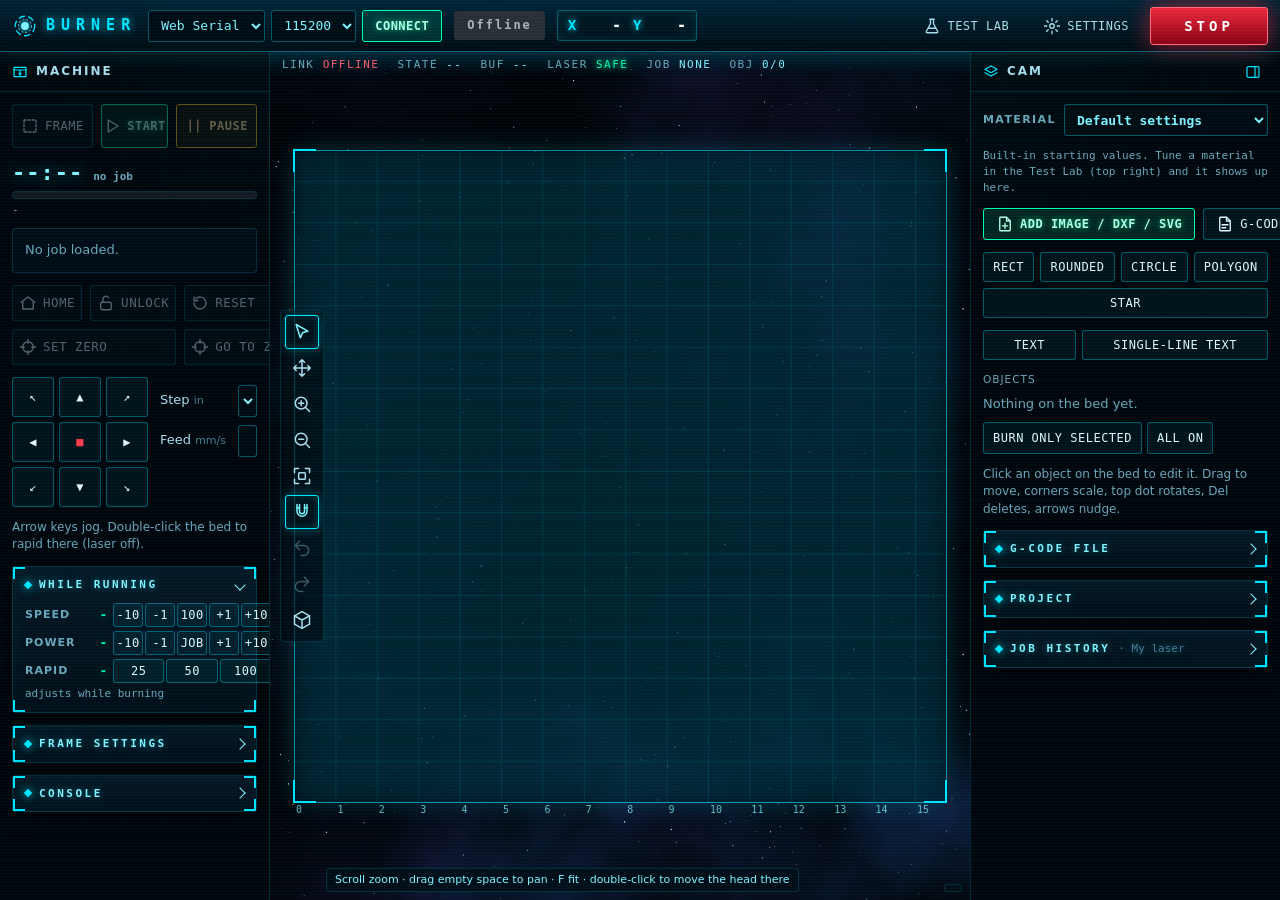
<file: index.html>
<!doctype html>
<html lang="en">
<head>
<meta charset="utf-8">
<title>Burner</title>
<meta http-equiv="refresh" content="0; url=web/index.html">
<link rel="canonical" href="web/index.html">
</head>
<body style="background:#0b0f14;color:#c4cdd8;font:16px system-ui,sans-serif;padding:40px">
<p>Opening <a href="web/index.html" style="color:#00e5ff">Burner</a>...</p>
<script>location.replace('web/index.html' + location.search + location.hash);</script>
</body>
</html>
</file>
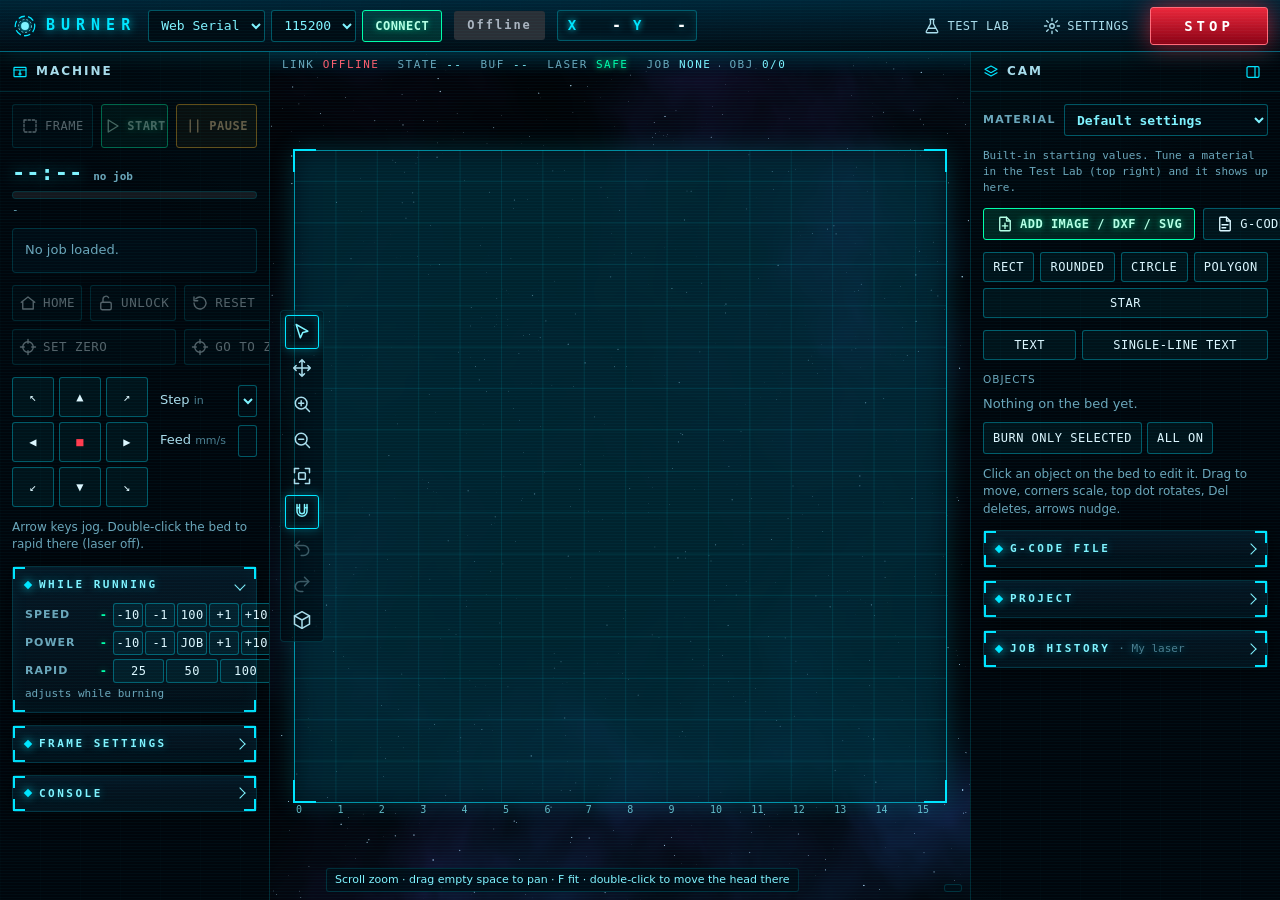
<file: web/index.html>
<!DOCTYPE html>
<html lang="en">
<head>
<meta charset="utf-8">
<meta name="viewport" content="width=device-width,initial-scale=1">
<title>Burner - GRBL laser sender</title>
<link rel="stylesheet" href="css/burner.css">
<script type="module" src="engine/boot.js"></script>
<script defer src="ui/01-base.js"></script>
<script defer src="ui/01b-jobs.js"></script>
<script defer src="ui/02-serial.js"></script>
<script defer src="ui/03-job.js"></script>
<script defer src="ui/04-layout.js"></script>
<script defer src="ui/05-generate.js"></script>
<script defer src="ui/06-presets.js"></script>
<script defer src="ui/07-controls.js"></script>
<script defer src="ui/08-map.js"></script>
<script defer src="ui/09-lab.js"></script>
<script defer src="ui/10-shell.js"></script>
<script defer src="ui/11-machine.js"></script>
<script defer src="ui/12-resume.js"></script>
<script defer src="ui/13-design.js"></script>
<script defer src="ui/14-project.js"></script>
<script defer src="ui/15-camera.js"></script>
<!-- effects: isolated on purpose. If it fails, effects switch off; controls never depend on it -->
<script defer src="fx/fx.js"></script>
</head>
<body class="hud">
<!-- icon sprite: 24x24, stroke icons -->
<svg width="0" height="0" style="position:absolute" aria-hidden="true">
  <defs>
    <symbol id="i-select" viewBox="0 0 24 24"><path d="M5 3l14 8-6 1.5L10 19z"/></symbol>
    <symbol id="i-pan" viewBox="0 0 24 24"><path d="M12 2v20M2 12h20M12 2l-3 3M12 2l3 3M12 22l-3-3M12 22l3-3M2 12l3-3M2 12l3 3M22 12l-3-3M22 12l-3 3"/></symbol>
    <symbol id="i-fit" viewBox="0 0 24 24"><path d="M3 8V3h5M21 8V3h-5M3 16v5h5M21 16v5h-5"/><rect x="8" y="8" width="8" height="8" rx="1"/></symbol>
    <symbol id="i-zin" viewBox="0 0 24 24"><circle cx="11" cy="11" r="7"/><path d="M11 8v6M8 11h6M16 16l5 5"/></symbol>
    <symbol id="i-zout" viewBox="0 0 24 24"><circle cx="11" cy="11" r="7"/><path d="M8 11h6M16 16l5 5"/></symbol>
    <symbol id="i-add" viewBox="0 0 24 24"><path d="M14 3H6a1 1 0 0 0-1 1v16a1 1 0 0 0 1 1h12a1 1 0 0 0 1-1V8z"/><path d="M14 3v5h5M12 11v7M8.5 14.5h7"/></symbol>
    <symbol id="i-file" viewBox="0 0 24 24"><path d="M14 3H6a1 1 0 0 0-1 1v16a1 1 0 0 0 1 1h12a1 1 0 0 0 1-1V8z"/><path d="M14 3v5h5M8 13h8M8 17h5"/></symbol>
    <symbol id="i-lab" viewBox="0 0 24 24"><path d="M9 3h6M10 3v6L4.5 19a1.3 1.3 0 0 0 1.2 2h12.6a1.3 1.3 0 0 0 1.2-2L14 9V3M7 15h10"/></symbol>
    <symbol id="i-gear" viewBox="0 0 24 24"><circle cx="12" cy="12" r="3"/><path d="M12 2v3M12 19v3M2 12h3M19 12h3M4.9 4.9l2.1 2.1M17 17l2.1 2.1M4.9 19.1L7 17M17 7l2.1-2.1"/></symbol>
    <symbol id="i-term" viewBox="0 0 24 24"><rect x="3" y="4" width="18" height="16" rx="2"/><path d="M7 9l3 3-3 3M12 15h5"/></symbol>
    <symbol id="i-panel" viewBox="0 0 24 24"><rect x="3" y="4" width="18" height="16" rx="2"/><path d="M15 4v16"/></symbol>
    <symbol id="i-play" viewBox="0 0 24 24"><path d="M7 4l13 8-13 8z"/></symbol>
    <symbol id="i-pause" viewBox="0 0 24 24"><path d="M7 4v16M17 4v16"/></symbol>
    <symbol id="i-frame" viewBox="0 0 24 24"><rect x="4" y="4" width="16" height="16" stroke-dasharray="3 2.5"/></symbol>
    <symbol id="i-home" viewBox="0 0 24 24"><path d="M3 11l9-7 9 7M5 9.5V20h14V9.5"/></symbol>
    <symbol id="i-unlock" viewBox="0 0 24 24"><rect x="5" y="11" width="14" height="10" rx="2"/><path d="M8 11V7a4 4 0 0 1 7.5-2"/></symbol>
    <symbol id="i-zero" viewBox="0 0 24 24"><circle cx="12" cy="12" r="7"/><path d="M12 2v5M12 17v5M2 12h5M17 12h5"/></symbol>
    <symbol id="i-reset" viewBox="0 0 24 24"><path d="M4 12a8 8 0 1 0 2.4-5.7M4 4v5h5"/></symbol>
    <symbol id="i-machine" viewBox="0 0 24 24"><rect x="3" y="5" width="18" height="14" rx="1"/><path d="M3 9h18M12 9v4"/><circle cx="12" cy="15" r="1.5"/></symbol>
    <symbol id="i-layers" viewBox="0 0 24 24"><path d="M12 3l9 5-9 5-9-5z"/><path d="M3 13l9 5 9-5"/></symbol>
    <symbol id="i-undo" viewBox="0 0 24 24"><path d="M9 14L4 9l5-5"/><path d="M4 9h10a6 6 0 010 12h-3"/></symbol>
    <symbol id="i-redo" viewBox="0 0 24 24"><path d="M15 14l5-5-5-5"/><path d="M20 9H10a6 6 0 000 12h3"/></symbol>
    <symbol id="i-magnet" viewBox="0 0 24 24"><path d="M6 3v8a6 6 0 0012 0V3"/><path d="M6 7h3M15 7h3M9 3v8a3 3 0 006 0V3"/></symbol>
    <symbol id="i-shape" viewBox="0 0 24 24"><rect x="3" y="11" width="9" height="9" rx="1"/><circle cx="16" cy="8" r="5"/></symbol>
    <symbol id="i-text" viewBox="0 0 24 24"><path d="M5 6V4h14v2M12 4v16M9 20h6"/></symbol>
    <symbol id="i-cube" viewBox="0 0 24 24"><path d="M12 2l9 5v10l-9 5-9-5V7z"/><path d="M3 7l9 5 9-5M12 12v10"/></symbol>
    <symbol id="i-obj" viewBox="0 0 24 24"><rect x="4" y="4" width="16" height="16" rx="1" stroke-dasharray="3 2"/><path d="M8 16l4-8 4 8z"/></symbol>
  </defs>
</svg>

<header id="topbar">
  <div class="tl">
  <div class="brandbox">
    <svg class="reactor" viewBox="0 0 40 40" aria-hidden="true"><circle cx="20" cy="20" r="6" fill="#7ff3ff" style="filter:drop-shadow(0 0 4px #00e5ff)"/><g class="r1" fill="none" stroke="#00e5ff" stroke-width="2"><circle cx="20" cy="20" r="15" stroke-dasharray="10 5"/></g><g class="r2" fill="none" stroke="#7ff3ff" stroke-width="1.2"><circle cx="20" cy="20" r="10" stroke-dasharray="3 3"/></g></svg>
    <span class="brand">BURNER</span>
  </div>
  <div class="conn" role="group" aria-label="Connection">
    <select id="mode" title="Bridge = burner_bridge.py (any browser). Web Serial = Chrome/Firefox built-in."><option value="bridge">Bridge</option><option value="webserial">Web Serial</option></select>
    <select id="portSel" title="Serial port"><option value="">(refresh)</option></select>
    <button id="portRefresh" class="icon" title="Refresh port list" aria-label="Refresh port list">&#8635;</button>
    <select id="baud" title="Baud rate"><option>115200</option><option>250000</option><option>230400</option><option>57600</option><option>9600</option></select>
    <button id="connBtn" class="pri">Connect</button>
  </div>
  <span id="stateBadge" class="badge">Offline</span>
  <div class="dro" title="Head position in work coordinates (inches)">
    <span><i>X</i><b id="wx">-</b></span><span><i>Y</i><b id="wy">-</b></span>
  </div>
  <div class="dro sm" title="Machine position (in), feed (mm/s) and laser S value">
    <small>MPOS</small><small id="mx">-</small><small id="my">-</small><small>F</small><small id="fs">-</small><small>S</small><small id="ss">-</small>
  </div>
  </div>
  <div class="tr">
  <button id="labBtn" class="ghost" title="Material test lab"><svg class="ic"><use href="#i-lab"/></svg><span>Test Lab</span></button>
  <button id="gearBtn" class="ghost" title="Settings"><svg class="ic"><use href="#i-gear"/></svg><span>Settings</span></button>
  <button id="stopBtn" title="Feed hold, then soft reset. Laser off, job killed, no reboot. (Esc)">STOP</button>
  </div>
</header>

<main id="shell">
  <!-- ===================== LEFT: RUN THE MACHINE ===================== -->
  <aside id="machPanel" class="side" aria-label="Machine">
    <div class="sideh"><svg class="ic"><use href="#i-machine"/></svg>Machine</div>
    <div class="sideb">
      <div class="runbtns">
        <button id="frameBtn" title="Trace the job outline"><svg class="ic"><use href="#i-frame"/></svg>Frame</button>
        <button id="startBtn" class="pri"><svg class="ic"><use href="#i-play"/></svg>Start</button>
        <button id="pauseBtn" class="warnb"><svg class="ic"><use href="#i-pause"/></svg><span>Pause</span></button>
      </div>
      <div class="runstat">
        <div class="timer"><b id="tLeft">--:--</b><span id="tSub">no job</span></div>
        <div class="progwrap"><progress id="prog" value="0" max="1"></progress><div id="progTxt">-</div></div>
      </div>
      <div id="jobInfo" class="card muted">No job loaded.</div>
      <div id="resumeBox" class="card resume" hidden>
        <div class="rh"><b>Job stopped</b><span id="resWhy"></span></div>
        <div id="resWhere" class="muted"></div>
        <div class="fgrid one"><label for="resLine">Resume from line</label><input id="resLine" type="number" min="1" step="1"></div>
        <div class="row"><button id="resNearest" title="The move the head was on when it stopped">Where it stopped</button><button id="resBack" title="Start a little earlier (overlap instead of a gap)">Back a bit</button></div>
        <ul id="resWarn"></ul>
        <label class="chk"><input id="resAck" type="checkbox"> I checked the work and the warnings above</label>
        <div class="row"><button id="resGo" class="pri"><svg class="ic"><use href="#i-play"/></svg><span>Resume</span></button><button id="resDiscard">Discard</button></div>
      </div>

      <div class="bgrid">
        <button id="homeBtn"><svg class="ic"><use href="#i-home"/></svg>Home</button>
        <button id="unlockBtn"><svg class="ic"><use href="#i-unlock"/></svg>Unlock</button>
        <button id="resetBtn" title="Soft reset (Ctrl-X)"><svg class="ic"><use href="#i-reset"/></svg>Reset</button>
        <button id="zeroBtn" title="G10 L20 P1 X0 Y0: current spot becomes work 0,0"><svg class="ic"><use href="#i-zero"/></svg>Set zero</button>
        <button id="goZeroBtn"><svg class="ic"><use href="#i-zero"/></svg>Go to zero</button>
      </div>

      <div class="jogwrap">
        <div class="jog">
          <button data-j="-1,1" aria-label="Jog up-left">&#8598;</button><button data-j="0,1" aria-label="Jog up">&#9650;</button><button data-j="1,1" aria-label="Jog up-right">&#8599;</button>
          <button data-j="-1,0" aria-label="Jog left">&#9664;</button><button id="jogCancel" title="Cancel jog" aria-label="Cancel jog">&#9632;</button><button data-j="1,0" aria-label="Jog right">&#9654;</button>
          <button data-j="-1,-1" aria-label="Jog down-left">&#8601;</button><button data-j="0,-1" aria-label="Jog down">&#9660;</button><button data-j="1,-1" aria-label="Jog down-right">&#8600;</button>
        </div>
        <div class="fgrid one">
          <label for="jogStep">Step <small>in</small></label>
          <select id="jogStep"><option>0.01</option><option>0.05</option><option selected>0.1</option><option>0.25</option><option>0.5</option><option>1</option><option>2</option><option>5</option></select>
          <label for="jogFeedS">Feed <small>mm/s</small></label><input id="jogFeedS" type="number" value="40" step="5">
        </div>
      </div>
      <p class="hint">Arrow keys jog. Double-click the bed to rapid there (laser off).</p>

      <details class="sec" data-sec="ovs" open>
        <summary>While running</summary>
        <div class="ovs" title="Keys: [ ] speed, - = power, Space pause">
          <div class="ov"><b>Speed</b><span id="ovF" class="pos">-</span>
            <button data-ov="146">-10</button><button data-ov="148">-1</button><button data-ov="144" title="Back to 100%">100</button><button data-ov="147">+1</button><button data-ov="145">+10</button></div>
          <div class="ov"><b>Power</b><span id="ovS" class="pos">-</span>
            <button data-pw="-10">-10</button><button data-pw="-1">-1</button><button data-pw="job" title="Back to what the job set">Job</button><button data-pw="1">+1</button><button data-pw="10">+10</button></div>
          <div class="ov ov3"><b>Rapid</b><span id="ovR" class="pos">-</span>
            <button data-ov="151">25</button><button data-ov="150">50</button><button data-ov="149">100</button></div>
          <div id="pwInfo" title="Power is actual % of the laser's max ($30), capped at 100. A tweak lasts until the next operation.">-</div>
        </div>
      </details>

      <details class="sec" data-sec="frame">
        <summary>Frame settings</summary>
        <div class="fgrid one">
          <label for="frameFeedS">Feed <small>mm/s</small></label><input id="frameFeedS" type="number" value="60" step="5">
          <label class="chk"><input id="frameLaser" type="checkbox"> Low-power laser, S</label><input id="frameS" type="number" value="10" step="1" title="S value while framing">
        </div>
        <p class="hint">Keep frame S too low to mark the work. Goggles on.</p>
      </details>

      <details class="sec" data-sec="console" id="consoleSec">
        <summary>Console</summary>
        <div id="console"></div>
        <input id="cmd" placeholder="Send command (Enter). Up/Down = history" autocomplete="off" aria-label="Send G-code command">
      </details>
    </div>
  </aside>

  <section id="mapWrap" aria-label="Bed">
    <canvas id="map"></canvas>
    <nav id="rail" aria-label="Tools">
      <button class="tool on" data-tool="select" title="Select / move (V)" aria-label="Select tool"><svg class="ic"><use href="#i-select"/></svg></button>
      <button class="tool" data-tool="pan" title="Pan (H). Middle mouse always pans." aria-label="Pan tool"><svg class="ic"><use href="#i-pan"/></svg></button>
      <button id="zoomInBtn" title="Zoom in (or scroll)" aria-label="Zoom in"><svg class="ic"><use href="#i-zin"/></svg></button>
      <button id="zoomOutBtn" title="Zoom out (or scroll)" aria-label="Zoom out"><svg class="ic"><use href="#i-zout"/></svg></button>
      <button id="fitBtn" title="Fit bed (F)" aria-label="Fit view"><svg class="ic"><use href="#i-fit"/></svg></button>
      <button id="snapBtn" class="on" title="Snap to grid, bed and other objects while dragging (G). Hold Alt to drag freely." aria-label="Toggle snapping"><svg class="ic"><use href="#i-magnet"/></svg></button>
      <button id="undoBtn" title="Undo (Ctrl+Z)" aria-label="Undo"><svg class="ic"><use href="#i-undo"/></svg></button>
      <button id="redoBtn" title="Redo (Ctrl+Shift+Z / Ctrl+Y)" aria-label="Redo"><svg class="ic"><use href="#i-redo"/></svg></button>
      <button id="view3dBtn" title="3D view (T)" aria-label="Toggle 3D view"><svg class="ic"><use href="#i-cube"/></svg></button>
    </nav>
    <div id="hudStrip"></div>
    <div id="alarmBar" role="alert"><b>ALARM</b><span>Commands are locked.</span><button id="alarmUnlock">Unlock ($X)</button><button id="alarmHome">Home ($H)</button></div>
    <div id="dropBar" role="alert"><span></span><button id="dropAct"></button><button id="dropX" class="icon" aria-label="Dismiss">&#10005;</button></div>
    <div id="recoverBar" role="status"><span></span><button id="recoverYes" class="pri">Restore</button><button id="recoverNo">Discard</button></div>
    <div id="layoutNote">Layout changed. It regenerates on Start or Frame.</div>
    <div id="mapHint">Scroll zoom &middot; drag empty space to pan &middot; F fit &middot; double-click to move the head there</div>
    <div id="hover"></div>
    <div id="scrub" aria-label="Replay"><button id="scrubPlay" class="icon" title="Replay the job (preview only, nothing is sent)"><svg class="ic"><use href="#i-play"/></svg></button><input id="scrubRange" type="range" min="0" max="1000" value="1000" aria-label="Replay position"><span id="scrubTxt">100%</span></div>
    <div id="busy" role="status" aria-live="polite"><div class="busy-t">Working</div><div class="busy-bar"><i></i></div><div class="busy-row"><span class="busy-p">0%</span><button id="busyCancel" class="icon">Cancel</button></div></div>
  </section>

  <!-- ===================== RIGHT: CAM (program the job) ===================== -->
  <aside id="inspector" class="side" aria-label="CAM">
    <div class="sideh"><svg class="ic"><use href="#i-layers"/></svg>CAM<span class="grow"></span><button id="panelBtn" class="icon" title="Hide this panel (P)" aria-label="Toggle CAM panel"><svg class="ic"><use href="#i-panel"/></svg></button></div>
    <div class="sideb">
      <div class="matrow">
        <label for="matSel">Material</label>
        <select id="matSel" class="grow" title="Tuned settings from the Test Lab, for every object on the bed"></select>
        <select id="matCut" title="Which tuned cut thickness to use"></select>
      </div>
      <div id="matInfo" class="hint"></div>

      <div class="row2">
        <button id="loadImgBtn" class="pri wide"><svg class="ic"><use href="#i-add"/></svg>Add image / DXF / SVG</button>
        <button id="loadGcBtn" title="Load a G-code file as-is"><svg class="ic"><use href="#i-file"/></svg>G-code</button>
      </div>
      <input id="gcFile" type="file" accept=".nc,.gcode,.gc,.ngc,.tap,.txt" hidden>
      <input id="imgFile" type="file" accept="image/*,.svg,.dxf" multiple hidden>
      <div class="row mk"><button data-mk="rect">Rect</button><button data-mk="rounded">Rounded</button><button data-mk="ellipse">Circle</button><button data-mk="polygon">Polygon</button><button data-mk="star">Star</button></div>
      <div class="row mk"><button data-mk="text" title="Outline text in any installed font (fill or cut)">Text</button><button data-mk="stext" title="Single-line text: one stroke per letter, for scoring">Single-line text</button></div>

      <div id="rasterBox">
        <div class="arr-h">Objects</div>
        <div id="objList" class="muted">Nothing on the bed yet.</div>
        <div class="row tight"><button id="onlySelBtn" title="Turn every other object off">Burn only selected</button><button id="allOnBtn">All on</button></div>
      </div>

      <div id="objNone" class="hint">Click an object on the bed to edit it. Drag to move, corners scale, top dot rotates, Del deletes, arrows nudge.</div>
      <div id="objBox" style="display:none">
        <div id="objName" class="objname"></div>
        <div id="vecProps" style="display:none">
          <div class="row opbtns"><button data-op="cut">Cut</button><button data-op="score">Score</button><button data-op="fill">Fill</button><button data-op="off">Off</button></div>
          <div id="pathInfo" class="muted"></div>
          <div class="row seg"><button id="pathOuter" title="Contours not inside any other contour">Outer</button><button id="pathInner" title="Contours inside another contour">Inner</button><button id="pathAll">All</button><button id="pathNone">None</button></div>
          <p class="hint">Click a contour to pick it, Shift-click to add. Buttons apply to picked contours, or all if none are picked.</p>
          <details class="sec" data-sec="ops" open>
            <summary>Power &amp; speed <small id="opsFrom"></small></summary>
            <div class="row"><select id="vPreset" class="grow"></select><button id="vPresetDel" class="icon" title="Delete this preset">Del</button></div>
            <div class="opgrid">
              <span></span><span class="h">Power %</span><span class="h">mm/s</span><span class="h">Passes</span><span class="h" title="Air assist">Air</span>
              <b class="cut">Cut</b><input id="op_cut_power" type="number" step="1"><input id="op_cut_feed" type="number" step="0.5"><input id="op_cut_passes" type="number" step="1" min="1"><input id="op_cut_air" type="checkbox" title="Air assist on while cutting">
              <b class="score">Score</b><input id="op_score_power" type="number" step="1"><input id="op_score_feed" type="number" step="0.5"><input id="op_score_passes" type="number" step="1" min="1"><input id="op_score_air" type="checkbox" title="Air assist on while scoring">
              <b class="fill">Fill</b><input id="op_fill_power" type="number" step="1"><input id="op_fill_feed" type="number" step="1"><input id="op_fill_passes" type="number" step="1" min="1"><input id="op_fill_air" type="checkbox" title="Air assist on while filling">
            </div>
            <div class="fgrid one"><label for="op_fill_interval">Fill line interval <small>mm</small></label><input id="op_fill_interval" type="number" step="0.01"></div>
            <div class="row"><input id="vPresetName" class="grow" placeholder="Save as preset, e.g. 1/8 birch ply"><button id="vSaveAs">Save</button></div>
          </details>
        </div>
        <details class="sec" data-sec="raster" id="rasterSec" open>
          <summary id="rasterHdr">Engraving</summary>
          <div class="row"><select id="rPreset" class="grow"></select><button id="rPresetDel" class="icon" title="Delete this preset">Del</button></div>
          <div class="fgrid">
            <label for="rLpi">Lines / in</label><input id="rLpi" type="number" step="1" value="254">
            <label for="rFeedS">Speed <small>mm/s</small></label><input id="rFeedS" type="number" step="5" value="50">
            <label for="rPmin">Min power <small>%</small></label><input id="rPmin" type="number" step="1" value="0">
            <label for="rPmax">Max power <small>%</small></label><input id="rPmax" type="number" step="1" value="60">
            <label for="rOver">Overscan <small>in</small></label><input id="rOver" type="number" step="0.01" value="0.05">
            <label for="rThresh">Skip below <small>%</small></label><input id="rThresh" type="number" step="1" value="3">
          </div>
          <div class="row chks">
            <label class="chk"><input id="rDither" type="checkbox"> Dither</label>
            <label class="chk"><input id="rInvert" type="checkbox"> Invert</label>
            <label class="chk"><input id="rBidir" type="checkbox" checked> Bidirectional</label>
            <label class="chk" title="Air assist on while engraving this image"><input id="rAir" type="checkbox"> Air</label>
          </div>
          <div class="row"><input id="rPresetName" class="grow" placeholder="Save as preset, e.g. Poplar dithered photo"><button id="rSaveAs">Save</button></div>
        </details>
        <details class="sec" data-sec="place">
          <summary>Position &amp; size</summary>
          <div class="fgrid">
            <label for="oX">X <small>in</small></label><input id="oX" type="number" step="0.01">
            <label for="oY">Y <small>in</small></label><input id="oY" type="number" step="0.01">
            <label for="oW">W <small>in</small></label><input id="oW" type="number" step="0.01">
            <label for="oH">H <small>in</small></label><input id="oH" type="number" step="0.01">
            <label for="oR">Rot <small>&deg;</small></label><input id="oR" type="number" step="1">
            <label class="chk"><input id="oLock" type="checkbox" checked> Lock aspect</label>
          </div>
          <div class="row"><button id="cropBtn">Crop</button><button id="uncropBtn">Uncrop</button><button id="dupBtn">Duplicate</button><button id="toZeroBtn" title="Put the bottom-left corner on work zero">To W0</button><button id="delBtn" class="danger">Delete</button></div>
        </details>
        <details class="sec" data-sec="shape" id="shapeProps" style="display:none" open>
          <summary>Shape</summary>
          <div class="fgrid">
            <label for="shW">Width <small>in</small></label><input id="shW" type="number" step="0.05" min="0.01">
            <label for="shH">Height <small>in</small></label><input id="shH" type="number" step="0.05" min="0.01">
            <label for="shR" class="sh-r">Corner <small>in</small></label><input id="shR" class="sh-r" type="number" step="0.05" min="0">
            <label for="shN" class="sh-n">Points</label><input id="shN" class="sh-n" type="number" step="1" min="3" max="200">
            <label for="shI" class="sh-i">Inner <small>%</small></label><input id="shI" class="sh-i" type="number" step="5" min="5" max="95">
          </div>
        </details>
        <details class="sec" data-sec="text" id="textProps" style="display:none" open>
          <summary>Text</summary>
          <textarea id="txStr" rows="2" spellcheck="false" aria-label="Text"></textarea>
          <div class="fgrid">
            <label for="txFont">Font</label><select id="txFont"></select>
            <label for="txSize">Size <small>in</small></label><input id="txSize" type="number" step="0.05" min="0.05">
            <label for="txAlign">Align</label><select id="txAlign"><option value="left">Left</option><option value="center">Center</option><option value="right">Right</option></select>
            <label for="txSpace">Spacing</label><input id="txSpace" type="number" step="0.1" value="0">
          </div>
          <div class="row chks"><label class="chk"><input id="txBold" type="checkbox"> Bold</label><label class="chk"><input id="txItal" type="checkbox"> Italic</label><button id="txLoad" title="Use a TTF / OTF / WOFF font file">Load font file</button></div>
          <input id="txFile" type="file" accept=".ttf,.otf,.woff,.woff2" hidden>
        </details>
        <details class="sec" data-sec="arrange">
          <summary>Arrange &amp; copies</summary>
          <div class="arr-h">On the bed</div>
          <div class="row tight"><button data-bed="l">Left</button><button data-bed="cx">Center</button><button data-bed="r">Right</button><button data-bed="t">Top</button><button data-bed="cy">Middle</button><button data-bed="b">Bottom</button></div>
          <div class="arr-h">Grid array</div>
          <div class="row tight"><label class="inl"><input id="arCols" type="number" value="3" min="1" step="1"> across</label><label class="inl"><input id="arRows" type="number" value="2" min="1" step="1"> up</label><label class="inl">gap <input id="arGap" type="number" value="0.125" step="0.05" min="0"> in</label><button id="arGrid">Make</button></div>
          <div class="arr-h">Circular array</div>
          <div class="row tight"><label class="inl"><input id="arN" type="number" value="6" min="2" step="1"> copies</label><label class="inl">radius <input id="arRad" type="number" value="2" step="0.25" min="0.05"> in</label><label class="chk"><input id="arRot" type="checkbox" checked> turn</label><button id="arCirc">Make</button></div>
          <div class="arr-h">All checked objects</div>
          <div class="row tight"><button data-al="l" title="Align left edges">Left</button><button data-al="cx" title="Align centers left-right">Center</button><button data-al="r" title="Align right edges">Right</button><button data-al="t" title="Align top edges">Top</button><button data-al="cy" title="Align middles">Middle</button><button data-al="b" title="Align bottom edges">Bottom</button></div>
          <div class="row tight"><button data-dist="x" title="Equal gaps left to right">Space across</button><button data-dist="y" title="Equal gaps bottom to top">Space up</button><button id="nestBtn" title="Pack them on the bed by bounding box, turning parts to lie flat when that fits">Nest</button><label class="inl">gap <input id="nestGap" type="number" value="0.1" step="0.05" min="0"> in</label></div>
        </details>
      </div>


      <details class="sec" data-sec="output">
        <summary>G-code file</summary>
        <div class="row"><button id="genBtn">Generate</button><button id="saveGcBtn">Save .nc</button></div>
        <img id="thumb" alt="Raster preview">
        <p class="hint">Start and Frame generate automatically. Positions are work coords (W0 = blue corner).</p>
      </details>

      <details class="sec" data-sec="project">
        <summary>Project</summary>
        <div class="row"><input id="projName" class="grow" placeholder="Untitled" aria-label="Project name"><span id="projDirty"></span></div>
        <div class="row tight"><button id="projNew">New</button><button id="projOpen">Open...</button><button id="projSave" title="Ctrl+S">Save</button><button id="projSaveAs" title="Ctrl+Shift+S">Save as...</button></div>
        <input id="projFile" type="file" accept=".burner,.json" hidden>
        <div id="recentList"></div>
      </details>

      <details class="sec" data-sec="history">
        <summary>Job history <small id="histMachine"></small></summary>
        <div id="histList"></div>
      </details>
    </div>
  </aside>
  <button id="panelShow" title="Show the CAM panel (P)" aria-label="Show CAM panel"><svg class="ic"><use href="#i-panel"/></svg></button>
</main>

<div id="camModal">
  <div class="modal">
    <h2>Camera calibration <button id="camClose" class="icon" aria-label="Close">&#10005;</button></h2>
    <p id="camStep" class="hint"></p>
    <div class="camwrap"><canvas id="camShot"></canvas><canvas id="camLoupe" width="180" height="180"></canvas></div>
    <div class="row"><button id="camRetake">New snapshot</button><button id="camUndoPt">Undo point</button><span class="grow"></span><button id="camSaveCal" class="pri" disabled>Save calibration</button></div>
  </div>
</div>
<div id="labModal">
  <div class="modal">
    <h2>Test Lab <button id="closeLab" class="icon" aria-label="Close">&#10005;</button></h2>
    <div class="labtop">
      <label>Material</label><input id="labMat" list="labMats" placeholder="e.g. Poplar" style="width:180px"><datalist id="labMats"></datalist>
      <span class="sep"></span>
      <label>Next slot</label><button id="labSlotPrev" class="icon">&#9664;</button><b id="labSlot" class="pos">1</b><button id="labSlotNext" class="icon">&#9654;</button><button id="labSlotReset">Reset</button>
      <label>Slots per row</label><input id="labCols" type="number" min="1" max="20" style="width:56px">
      <span class="grow"></span>
      <button id="labReport">Report</button><button id="labCsv">CSV</button>
    </div>
    <p class="hint" style="margin:-6px 0 10px">Each test is a 1&times;1 in block. Slots step 30 mm in a grid from work zero (the blue W0 corner), so set zero on the scrap's corner first. Every burn moves to the next slot and gets logged below.</p>
    <div class="labgrid">
      <div id="labList"></div>
      <div class="box" style="margin:0">
        <h3 id="labTitle">-</h3>
        <div id="labDesc" class="muted"></div>
        <div id="labTuned" class="muted" style="margin-top:6px"></div>
        <div id="labFields"></div>
        <div class="row"><button id="labPreview">Preview</button><button id="labBurn" class="pri">Burn test block</button><button id="labSaveBtn" class="warnb">Save as tuned</button></div>
        <div class="row"><button id="labUntune" title="Forget the tuned setting for this test">Clear tuned</button><button id="labClearBurns" title="Delete every logged burn for this test">Clear burns</button></div>
        <hr>
        <div class="sub">Burns for this test (newest first)</div>
        <div id="labHist"></div>
        <p class="hint" style="margin-top:6px">Mark each block good or bad and leave a note. "Use" saves that row's settings as tuned. Tuned settings build presets like "Poplar 1/8&quot;" (cut + score + fill) and "Poplar dither" that show up in the job panels.</p>
      </div>
    </div>
  </div>
</div>
<div id="settingsModal">
  <div class="modal">
    <h2>Settings <button id="closeSettings" class="icon" aria-label="Close">&#10005;</button></h2>
    <div class="mgrid">
      <div class="box" style="grid-column:1/-1">
        <h3>Machine profile</h3>
        <div class="row"><select id="machSel" class="grow" aria-label="Machine profile"></select><button id="machNew">New</button><button id="machDel" class="danger">Delete</button></div>
        <div class="grid2">
          <label for="machName">Name</label><input id="machName">
          <label for="machAir">Air assist</label><select id="machAir"><option value="M8">M8 (flood output)</option><option value="M7">M7 (mist output)</option><option value="">None</option></select>
        </div>
        <div id="machInfo" class="muted"></div>
        <div class="row"><button id="machCapture" title="Store the controller's current $-settings in this profile">Save from controller</button><button id="machApply" class="warnb" title="Write the profile's saved $-settings that differ">Write saved</button></div>
        <label class="chk"><input id="autoReconnect" type="checkbox" checked> Reconnect if the USB drops (never restarts a job)</label>
        <label class="chk"><input id="haltErr" type="checkbox" checked> Pause the job on a G-code error</label>
        <p class="hint">The profile keeps the bed size and offsets below, plus port and baud.</p>
      </div>
      <div class="box" style="grid-column:1/-1">
        <h3>Camera</h3>
        <div class="row"><select id="camSel" class="grow" aria-label="Camera"><option value="">(press Start)</option></select><button id="camOn">Start</button></div>
        <div class="grid2">
          <label class="chk"><input id="camShow" type="checkbox" checked> Show on the bed</label><span></span>
          <label for="camOpacity">Opacity</label><input id="camOpacity" type="range" min="0.1" max="1" step="0.05" value="0.6">
          <label for="camMarkS">Mark power (%)</label><input id="camMarkS" type="number" value="20" step="5" min="1" max="100">
          <label for="camMarkF">Mark speed (mm/s)</label><input id="camMarkF" type="number" value="20" step="5" min="1">
        </div>
        <div id="camInfo" class="muted"></div>
        <div class="row tight"><button id="camBurn" class="warnb">1. Burn 4 marks</button><button id="camCal">2. Click the marks</button><button id="camForget" class="danger">Forget</button></div>
        <p class="hint">Cover the bed with scrap first. Marks go 12% in from each corner, numbered by ticks: 1 bottom-left, 2 bottom-right, 3 top-right, 4 top-left.</p>
      </div>
      <div class="box">
        <h3>Bed</h3>
        <div class="grid2">
          <label>Width (in)</label><input id="bedW" type="number" step="0.125" value="15.75">
          <label>Height (in)</label><input id="bedH" type="number" step="0.125" value="15.75">
          <label>Machine X at bed left (in)</label><input id="bedX0" type="number" step="0.125" value="0">
          <label>Machine Y at bed bottom (in)</label><input id="bedY0" type="number" step="0.125" value="0">
        </div>
        <div class="row"><button id="useTravelBtn">Use controller travel ($130/$131)</button></div>
        <p class="hint">If homing makes MPos negative, set the offsets negative to match.</p>
      </div>
      <div class="box">
        <h3>Motion (controller)</h3>
        <div class="grid2">
          <label>X accel (mm/s&sup2;) $120</label><input id="accX" type="number" step="50">
          <label>Y accel (mm/s&sup2;) $121</label><input id="accY" type="number" step="50">
          <label>X max rate (mm/s) $110</label><input id="maxX" type="number" step="5">
          <label>Y max rate (mm/s) $111</label><input id="maxY" type="number" step="5">
        </div>
        <div class="row"><button id="writeCfgBtn" class="warnb">Write to controller</button></div>
        <p class="hint">Read from $$ on connect. Writing saves to the board's EEPROM. Too much accel = skipped steps and a shifted burn, so creep up on it.</p>
      </div>
      <div class="box" style="grid-column:1/-1">
        <h3>Controller &amp; look</h3>
        <div class="row"><label>Theme</label><select id="theme"><option value="hud">HUD</option><option value="classic">Classic</option></select>
          <label>Effects</label><select id="fxLevel" title="Full: 3D, glow, particles, motion. Lite: 3D without glow/particles, still backdrop. Off: plain 2D."><option value="lite">Simple</option><option value="full">Fancy (glow, sparks)</option><option value="off">Off (2D only)</option></select></div>
        <div class="row"><label class="chk"><input id="fx3dAuto" type="checkbox"> Switch to 3D when a job starts</label><label class="chk"><input id="fxSound" type="checkbox"> Sounds</label></div>
        <div id="ctlInfo" class="muted">Not connected.</div>
        <div class="row"><button id="settingsBtn">Read $$</button><button id="resyncBtn" title="Clear the sender's buffer count if it ever desyncs">Resync buffer</button></div>
      </div>
      <div class="box" style="grid-column:1/-1">
        <h3>Material profiles (Test Lab)</h3>
        <div id="matProfiles"></div>
      </div>
      <div class="box" style="grid-column:1/-1">
        <h3>Material presets</h3>
        <div id="presetList" class="muted">None saved yet.</div>
        <div class="row"><button id="presetExport">Export presets</button><button id="presetImport">Import presets</button><input id="presetFile" type="file" accept=".json" hidden></div>
        <p class="hint">Presets live in this browser. Export them for backup or to move machines.</p>
      </div>
      <div class="box" style="grid-column:1/-1">
        <h3>Keys</h3>
        <div class="keys">
          <span><kbd>Esc</kbd> STOP</span><span><kbd>Space</kbd> pause / resume</span><span><kbd>[</kbd> <kbd>]</kbd> speed</span><span><kbd>-</kbd> <kbd>=</kbd> power</span>
          <span><kbd>V</kbd> select</span><span><kbd>H</kbd> pan</span><span><kbd>F</kbd> fit</span><span><kbd>T</kbd> 3D view</span><span><kbd>P</kbd> CAM panel</span>
          <span><kbd>Ctrl</kbd>+<kbd>O</kbd> add file</span><span><kbd>&larr;</kbd><kbd>&uarr;</kbd><kbd>&rarr;</kbd><kbd>&darr;</kbd> jog / nudge</span><span><kbd>Del</kbd> delete object</span>
        </div>
      </div>
    </div>
  </div>
</div>
</body>
</html>
</file>
<file: web/css/burner.css>
/* =====================================================================
   Burner styles. Tokens first; the HUD theme (default) overrides tokens
   and adds its own decoration on top of the classic base.
   Layout: top bar / [machine panel | map (floating tool rail) | CAM panel].
   ===================================================================== */
:root{
  /* color */
  --bg:#07090b; --bg2:#0b0f13; --pn:#0f1318; --pn2:#151a21; --pn3:#1c232c; --field:#090c10;
  --ln:#222a34; --ln2:#334050; --tx:#eef3f8; --tx2:#c4cdd8; --dim:#8794a4; --faint:#5d6a7a;
  --acc:#ff7a1a; --acc2:#ffb066; --accbg:rgba(255,122,26,.12);
  --ok:#2ee59d; --bad:#ff3b4e; --warn:#ffc83d; --blu:#4db8ff;
  --cut:#ff5a6a; --score:#3ce0ff; --fill:#2ee59d;
  --focus:0 0 0 3px rgba(255,122,26,.35);
  /* shape + type */
  --r:8px; --r2:6px; --mono:ui-monospace,"JetBrains Mono","Cascadia Mono","Fira Code",Consolas,monospace;
  --ui:Inter,"Segoe UI",system-ui,-apple-system,"Noto Sans",sans-serif;
  --s1:4px; --s2:8px; --s3:12px; --s4:16px; --s5:24px;
  --top:52px; --mach:300px; --insp:340px;
  color-scheme:dark;
}
*{box-sizing:border-box}
html,body{height:100%}
body{margin:0;background:radial-gradient(1200px 600px at 50% -200px,#141a22 0%,var(--bg) 60%);color:var(--tx);
  font:14px/1.45 var(--ui);display:grid;grid-template-rows:var(--top) minmax(0,1fr);overflow:hidden;
  -webkit-font-smoothing:antialiased}
::-webkit-scrollbar{width:9px;height:9px}::-webkit-scrollbar-thumb{background:var(--ln2);border-radius:9px;border:2px solid transparent;background-clip:padding-box}
::-webkit-scrollbar-track{background:transparent}
.grow{flex:1 1 auto;min-width:0}
.muted{color:var(--dim);font-size:13px}
.hint{color:var(--dim);font-size:12px;line-height:1.45;margin:var(--s2) 0 0}
hr{border:0;border-top:1px solid var(--ln);margin:var(--s3) 0}
.sep{width:1px;height:24px;background:var(--ln)}
kbd{font:600 11px var(--mono);padding:1px 5px;border:1px solid var(--ln2);border-bottom-width:2px;border-radius:4px;background:var(--field);color:var(--tx2)}

/* ---------- controls ---------- */
.ic{width:18px;height:18px;flex:none;fill:none;stroke:currentColor;stroke-width:1.8;stroke-linecap:round;stroke-linejoin:round}
.ic.big{width:40px;height:40px;stroke-width:1.2;opacity:.6}
button{display:inline-flex;align-items:center;justify-content:center;gap:6px;min-height:32px;padding:5px 12px;
  background:linear-gradient(180deg,#222a34,#1a2028);color:var(--tx);border:1px solid var(--ln2);border-radius:var(--r2);
  font:500 13px var(--ui);cursor:pointer;white-space:nowrap;
  transition:border-color .12s,background .12s,box-shadow .12s,transform .05s,color .12s}
button:hover:not(:disabled){border-color:var(--acc);box-shadow:0 0 0 1px var(--accbg),0 0 14px rgba(255,122,26,.12)}
button:active:not(:disabled){transform:translateY(1px)}
button:focus-visible,input:focus-visible,select:focus-visible,summary:focus-visible{outline:none;box-shadow:var(--focus)}
button:disabled{opacity:.38;cursor:not-allowed}
button.pri{background:linear-gradient(180deg,#1f9d62,#167a4b);border-color:var(--ok);color:#fff;font-weight:700}
button.pri:hover:not(:disabled){box-shadow:0 0 16px rgba(46,229,157,.35)}
button.warnb{background:linear-gradient(180deg,#8a6512,#6a4c0c);border-color:var(--warn);color:#fff;font-weight:600}
button.danger{background:transparent;border-color:rgba(255,59,78,.6);color:#ff8a96}
button.danger:hover:not(:disabled){background:rgba(255,59,78,.12);border-color:var(--bad);box-shadow:0 0 12px rgba(255,59,78,.25)}
button.ghost{background:transparent;border-color:transparent;color:var(--tx2)}
button.ghost:hover:not(:disabled){background:var(--pn3);border-color:var(--ln2);color:var(--tx)}
button.icon{padding:5px 9px}
button.wide{flex:1}
input,select{background:var(--field);color:var(--tx);border:1px solid var(--ln2);border-radius:var(--r2);min-height:32px;padding:5px 8px;
  font:13px var(--ui);outline:none;transition:border-color .12s,box-shadow .12s;min-width:0}
input:hover,select:hover{border-color:#44546a}
input:focus,select:focus{border-color:var(--acc);box-shadow:var(--focus)}
input[type=number]{font-family:var(--mono);text-align:right}
input[type=checkbox]{min-height:0;width:16px;height:16px;margin:0;accent-color:var(--acc);vertical-align:middle}
label{color:var(--tx2);font-size:13px}
label small,summary small{color:var(--faint);font-size:11px}
label.chk{display:inline-flex;align-items:center;gap:7px;cursor:pointer;white-space:nowrap}
.row{display:flex;gap:var(--s2);align-items:center;flex-wrap:wrap;margin:var(--s2) 0}
.row2{display:flex;gap:var(--s2);margin-bottom:var(--s3)}
.row.seg{gap:0;flex-wrap:nowrap}
.row.seg button{border-radius:0;flex:1;margin-left:-1px}
.row.seg button:first-child{border-radius:var(--r2) 0 0 var(--r2);margin-left:0}
.row.seg button:last-child{border-radius:0 var(--r2) var(--r2) 0}
.row.chks{gap:var(--s4)}
.fgrid{display:grid;grid-template-columns:auto minmax(0,1fr) auto minmax(0,1fr);gap:var(--s2) var(--s3);align-items:center}
.fgrid.one{grid-template-columns:auto minmax(0,1fr);margin-top:var(--s2)}
.fgrid input,.fgrid select{width:100%}
.fgrid label.chk{grid-column:span 2}
.fgrid.one label.chk{grid-column:auto}
.grid2{display:grid;grid-template-columns:1fr 110px;gap:var(--s2) var(--s3);align-items:center}
.grid2 input{width:100%}
.bgrid{display:grid;grid-template-columns:1fr 1fr 1fr;gap:var(--s2)}
.bgrid button{justify-content:flex-start;padding:5px 10px}
.bgrid #zeroBtn{grid-column:1 / span 2}
.card{background:var(--bg2);border:1px solid var(--ln);border-radius:var(--r);padding:var(--s3);margin-bottom:var(--s3)}

/* ---------- top bar ---------- */
/* left group shrinks and clips; right group (Test Lab, Settings, STOP) never moves or hides */
#topbar>.tl{display:flex;align-items:center;gap:var(--s3);min-width:0;flex:1 1 auto;overflow:hidden}
#topbar>.tr{display:flex;align-items:center;gap:var(--s2);flex:none}
body{min-width:0}
#topbar{display:flex;align-items:center;gap:var(--s3);padding:0 var(--s3);min-width:0;
  background:linear-gradient(180deg,#121820,#0c1015);border-bottom:1px solid var(--ln);box-shadow:0 4px 18px rgba(0,0,0,.5);z-index:3}
.brandbox{display:flex;align-items:center;gap:var(--s2);flex:none}
.brand{font-weight:800;letter-spacing:3px;font-size:15px;background:linear-gradient(90deg,var(--acc),var(--acc2));-webkit-background-clip:text;background-clip:text;color:transparent}
.conn{display:flex;align-items:center;gap:6px;flex:0 1 auto;min-width:0}
#portSel{max-width:230px;min-width:90px}
.badge{flex:none;padding:5px 12px;border-radius:20px;font-weight:800;font-size:12px;letter-spacing:.5px;background:#2a2f36;color:#aab4c0;min-width:84px;text-align:center;border:1px solid transparent;transition:all .2s}
.st-Idle{background:rgba(46,229,157,.14);color:var(--ok);border-color:rgba(46,229,157,.5);box-shadow:0 0 12px rgba(46,229,157,.2)}
.st-Run{background:rgba(255,122,26,.16);color:var(--acc2);border-color:var(--acc);box-shadow:0 0 14px rgba(255,122,26,.4)}
.st-Hold{background:rgba(255,200,61,.15);color:var(--warn);border-color:var(--warn)}
.st-Alarm,.st-Door{background:rgba(255,59,78,.18);color:#ff8a96;border-color:var(--bad);box-shadow:0 0 14px rgba(255,59,78,.4)}
.st-Jog,.st-Home{background:rgba(77,184,255,.15);color:var(--blu);border-color:var(--blu)}
.dro{display:flex;gap:var(--s3);align-items:baseline;font-family:var(--mono);background:var(--field);border:1px solid var(--ln);border-radius:var(--r2);padding:4px 10px;flex:none}
.dro b{font-size:15px;color:#fff;font-weight:700;display:inline-block;min-width:4.5ch;text-align:right}
.dro i{font-style:normal;color:var(--acc);font-weight:700;margin-right:4px}
.dro.sm{gap:6px}.dro small{color:var(--dim);font-size:11px}
#stopBtn{flex:none;width:118px;min-height:38px;background:linear-gradient(180deg,#e0162b,#a50d1d);border-color:#ff6b7a;color:#fff;font-weight:800;letter-spacing:3px;font-size:14px;border-radius:var(--r2);box-shadow:0 0 22px rgba(255,59,78,.45)}
#stopBtn:hover{box-shadow:0 0 30px rgba(255,59,78,.75);border-color:#ffa0a9}

/* ---------- shell ---------- */
#shell{display:grid;grid-template-columns:var(--rail) minmax(0,1fr) var(--insp);min-height:0;min-width:0;transition:grid-template-columns .2s ease}
body.nopanel #shell{grid-template-columns:var(--rail) minmax(0,1fr) 0}
body.nopanel #inspector{visibility:hidden}
#rail{display:flex;flex-direction:column;align-items:center;gap:6px;padding:var(--s2) 0;background:rgba(10,13,17,.7);border-right:1px solid var(--ln)}
#rail button{width:38px;height:38px;min-height:0;padding:0;background:transparent;border-color:transparent;color:var(--tx2);border-radius:var(--r2)}
#rail button:hover:not(:disabled){background:var(--pn3);border-color:var(--ln2);color:var(--tx);box-shadow:none}
#rail button.on{background:var(--accbg);border-color:var(--acc);color:var(--acc2)}
#rail .rsep{width:24px;height:1px;background:var(--ln);margin:4px 0}
#rail .ic{width:20px;height:20px}

/* ---------- map ---------- */
#mapWrap{position:relative;min-width:0;min-height:0;overflow:hidden}
#map{position:absolute;inset:0;width:100%;height:100%;cursor:crosshair;touch-action:none}
body.tool-pan #map{cursor:grab}
body.tool-pan #map:active{cursor:grabbing}
#mapHint,#hover{position:absolute;bottom:var(--s2);color:var(--dim);font-size:11px;pointer-events:none;background:rgba(7,9,11,.75);padding:3px 8px;border-radius:var(--r2)}
#mapHint{left:var(--s2)}#hover{right:var(--s2);font-family:var(--mono);color:var(--tx2)}
#alarmBar{display:none;position:absolute;top:44px;left:50%;transform:translateX(-50%);z-index:4;align-items:center;gap:var(--s3);max-width:min(760px,calc(100% - 24px));width:max-content;
  padding:var(--s2) var(--s2) var(--s2) var(--s4);background:linear-gradient(180deg,#5a0f18,#3d0a10);border:1px solid var(--bad);color:#fff;
  border-radius:var(--r);box-shadow:0 0 30px rgba(255,59,78,.45);font-weight:600;animation:alarmPulse 1.4s ease-in-out infinite}
#alarmBar b{letter-spacing:2px;color:#ffb3bb}
@keyframes alarmPulse{50%{box-shadow:0 0 46px rgba(255,59,78,.8)}}
#layoutNote{position:absolute;top:44px;right:var(--s3);z-index:3;padding:5px 10px;font-size:12px;color:var(--warn);background:rgba(40,30,5,.85);border:1px solid rgba(255,200,61,.45);border-radius:var(--r2)}
#hudStrip{position:absolute;left:0;right:0;top:0;display:none;gap:18px;align-items:center;padding:6px 12px;font:11px var(--mono);letter-spacing:1.5px;color:var(--acc2);
  background:linear-gradient(180deg,rgba(0,30,45,.8),rgba(0,30,45,0));pointer-events:none;text-transform:uppercase;white-space:nowrap;overflow:hidden}
#hudStrip .k{color:var(--dim)} #hudStrip .on{color:#00ffaa;text-shadow:0 0 6px #00ffaa} #hudStrip .off{color:#ff5a6a}

/* ---------- inspector ---------- */
#inspector{display:flex;flex-direction:column;min-height:0;min-width:0;background:rgba(10,13,17,.72);border-left:1px solid var(--ln);overflow:hidden}
.tabs{display:flex;flex:none;border-bottom:1px solid var(--ln);background:rgba(0,0,0,.2)}
.tabs button{flex:1;min-height:42px;gap:6px;background:transparent;border:0;border-bottom:2px solid transparent;border-radius:0;color:var(--dim);font-weight:600;font-size:12.5px;padding:0 6px}
.tabs button .ic{width:16px;height:16px}
.tabs button:hover:not(:disabled){background:rgba(255,255,255,.03);color:var(--tx);box-shadow:none}
.tabs button.on{color:var(--tx);border-bottom-color:var(--acc)}
.tabs button .dot{width:6px;height:6px;border-radius:50%;background:var(--warn);box-shadow:0 0 6px var(--warn)}
.pane{display:none;flex:1;min-height:0;overflow:auto;padding:var(--s3) var(--s3) var(--s5)}
.pane.on{display:block;animation:paneIn .16s ease-out}
@keyframes paneIn{from{opacity:0;transform:translateY(4px)}}
.pane[data-pane=console].on{display:flex;flex-direction:column;gap:var(--s2);padding-bottom:var(--s3)}
details.sec{border:1px solid var(--ln);border-radius:var(--r);background:linear-gradient(180deg,var(--pn2),var(--pn));margin-bottom:var(--s3);padding:0 var(--s3)}
details.sec[open]{padding-bottom:var(--s3)}
details.sec>summary{list-style:none;cursor:pointer;display:flex;align-items:center;gap:8px;margin:0 calc(-1 * var(--s3));padding:10px var(--s3);
  font-size:11px;font-weight:700;text-transform:uppercase;letter-spacing:1.6px;color:var(--dim);border-radius:var(--r);user-select:none}
details.sec>summary::-webkit-details-marker{display:none}
details.sec>summary::before{content:"";flex:none;width:3px;height:11px;border-radius:2px;background:var(--acc);box-shadow:0 0 8px var(--acc)}
details.sec>summary::after{content:"";flex:none;margin-left:auto;width:7px;height:7px;border-right:1.5px solid var(--dim);border-bottom:1.5px solid var(--dim);transform:rotate(45deg);transition:transform .15s}
details.sec:not([open])>summary::after{transform:rotate(-45deg)}
details.sec>summary:hover{color:var(--tx)}
.objname{font-weight:700;margin:0 0 var(--s3);word-break:break-all;color:var(--acc2);font-size:15px}
.empty{text-align:center;padding:var(--s5) var(--s3);color:var(--dim);border:1px dashed var(--ln2);border-radius:var(--r);margin-bottom:var(--s3)}
.empty p{margin:var(--s2) 0 0}
#objList{display:flex;flex-direction:column;gap:5px}
#objList.muted{display:block}
.orow{display:grid;grid-template-columns:18px 10px 1fr auto;gap:8px;align-items:center;padding:7px 9px;border:1px solid var(--ln);border-radius:var(--r2);cursor:pointer;background:var(--bg2);transition:border-color .12s,background .12s}
.orow:hover{border-color:var(--ln2);background:var(--pn3)}.orow.sel{border-color:var(--acc);box-shadow:0 0 0 1px var(--accbg)}
.orow.off{opacity:.45}.orow .dot{width:10px;height:10px;border-radius:3px}
.orow .nm{white-space:nowrap;overflow:hidden;text-overflow:ellipsis;font-weight:600}.orow .sm{font:11px var(--mono);color:var(--dim)}
.opbtns button{flex:1;font-weight:700}
.opbtns button[data-op=score]{color:var(--score);border-color:#1f7f95}.opbtns button[data-op=cut]{color:var(--cut);border-color:#8f2430}
.opbtns button[data-op=fill]{color:var(--fill);border-color:#1c7a57}.opbtns button[data-op=off]{color:var(--dim)}
.opgrid{display:grid;grid-template-columns:52px 1fr 1fr 1fr 30px;gap:6px;align-items:center;margin:var(--s3) 0 0}
.opgrid input{width:100%}.opgrid .h{font-size:10.5px;color:var(--dim);text-transform:uppercase;letter-spacing:1px;text-align:right;padding-right:4px}
.opgrid b.score{color:var(--score)}.opgrid b.cut{color:var(--cut)}.opgrid b.fill{color:var(--fill)}
#pathInfo{margin-bottom:var(--s2)}
#thumb{max-width:100%;max-height:160px;object-fit:contain;image-rendering:pixelated;background:#fff;display:none;margin-top:var(--s2);border-radius:var(--r2)}
.jogwrap{display:grid;grid-template-columns:auto minmax(0,1fr);gap:var(--s4);align-items:start}
.jog{display:grid;grid-template-columns:repeat(3,46px);gap:5px}
.jog button{height:44px;padding:0;font-size:15px}
#jogCancel{color:var(--bad)}
#console{flex:1;min-height:160px;overflow:auto;background:#05070a;border:1px solid var(--ln);border-radius:var(--r);padding:var(--s2) 10px;font:12px/1.5 var(--mono);white-space:pre-wrap;word-break:break-all}
#console .bad{color:var(--bad)}#console .warn{color:var(--warn)}#console .dim{color:#6b7684}#console .acc{color:var(--acc2)}#console .tx{color:var(--blu)}
#cmd{width:100%;font-family:var(--mono)}

/* ---------- run bar ---------- */
#runbar{display:flex;align-items:center;gap:var(--s4);padding:var(--s2) var(--s3);min-height:64px;flex-wrap:nowrap;min-width:0;overflow:hidden;
  background:linear-gradient(0deg,#121820,#0c1015);border-top:1px solid var(--ln);box-shadow:0 -4px 18px rgba(0,0,0,.45);z-index:3}
.runbtns{display:flex;gap:var(--s2)}
.runbtns button{min-height:40px;padding:0 16px;font-size:14px}
.runbtns #startBtn{min-width:110px}
.timer{display:flex;flex-direction:column;line-height:1.1;min-width:120px}
.timer b{font:800 26px var(--mono);color:#fff;text-shadow:0 0 14px rgba(255,122,26,.45);letter-spacing:1px}
.timer span{font:600 11px var(--mono);color:var(--dim);margin-top:3px}
.progwrap{flex:1 1 200px;min-width:90px}
#progTxt{font:11px var(--mono);color:var(--dim);margin-top:4px}
progress{width:100%;height:8px;-webkit-appearance:none;appearance:none;border:1px solid var(--ln);border-radius:6px;background:rgba(255,255,255,.04);overflow:hidden;display:block}
progress::-webkit-progress-bar{background:rgba(255,255,255,.04)}
progress::-webkit-progress-value{background:linear-gradient(90deg,var(--acc),var(--acc2));box-shadow:0 0 10px var(--acc);transition:width .3s}
progress::-moz-progress-bar{background:linear-gradient(90deg,var(--acc),var(--acc2))}
.ovs{display:grid;grid-template-columns:auto auto;gap:3px var(--s4);align-items:center}
.ov{display:flex;gap:3px;align-items:center}
.ov b{font-size:11px;color:var(--dim);text-transform:uppercase;letter-spacing:1px;width:46px}
.ov .pos{font:700 12px var(--mono);color:var(--ok);width:40px;text-align:right;margin-right:4px}
.ov button{min-height:24px;padding:0 7px;font:11px var(--mono)}
#pwInfo{font:11px var(--mono);color:var(--dim);align-self:center}

/* ---------- modals ---------- */
#labModal,#settingsModal{position:fixed;inset:0;background:rgba(0,0,0,.65);backdrop-filter:blur(4px);display:none;align-items:center;justify-content:center;z-index:10}
#labModal.open,#settingsModal.open{display:flex;animation:fade .15s}
@keyframes fade{from{opacity:0}}
.modal{width:min(760px,94vw);max-height:90vh;overflow:auto;background:linear-gradient(180deg,#141a21,#0d1116);border:1px solid var(--ln2);border-radius:14px;padding:var(--s4) var(--s5) var(--s5);box-shadow:0 30px 80px rgba(0,0,0,.7)}
#labModal .modal{width:min(1060px,96vw)}
.modal h2{margin:0 0 var(--s4);font-size:17px;letter-spacing:1px;display:flex;justify-content:space-between;align-items:center}
.mgrid{display:grid;grid-template-columns:1fr 1fr;gap:var(--s3)}
@media (max-width:760px){.mgrid{grid-template-columns:1fr}}
.box{background:linear-gradient(180deg,var(--pn2),var(--pn));border:1px solid var(--ln);border-radius:var(--r);padding:var(--s3)}
.box h3,.sub{margin:0 0 var(--s2);font-size:11px;font-weight:700;text-transform:uppercase;letter-spacing:1.6px;color:var(--dim);display:flex;align-items:center;gap:7px}
.box h3::before,.sub::before{content:"";width:3px;height:11px;border-radius:2px;background:var(--acc);box-shadow:0 0 8px var(--acc)}
.keys{display:flex;flex-wrap:wrap;gap:var(--s2) var(--s4);font-size:12.5px;color:var(--tx2)}
.labtop{display:flex;gap:var(--s2);align-items:center;flex-wrap:wrap;margin-bottom:var(--s3)}
.labgrid{display:grid;grid-template-columns:230px 1fr;gap:var(--s4)}
.ltest{display:flex;align-items:center;gap:8px;padding:8px 10px;border:1px solid var(--ln);border-radius:var(--r2);margin-bottom:5px;cursor:pointer;background:var(--bg2)}
.ltest:hover{border-color:var(--ln2)}.ltest.sel{border-color:var(--acc);box-shadow:0 0 0 1px var(--accbg)}
.ltest .ld{width:9px;height:9px;border-radius:50%}.ltest .lc{margin-left:auto;font:11px var(--mono);color:var(--dim)}
.lrow{display:flex;gap:6px;align-items:center;padding:6px 0;border-bottom:1px solid var(--ln)}
.lrow .ls{font:700 12px var(--mono);color:var(--acc2);min-width:34px}.lrow .lv{font:12px var(--mono);flex:1;color:var(--tx)}
.lrow input{width:130px}.lrow button{min-height:26px;padding:0 8px}
.lrow .lg.on{background:#167a4b;border-color:var(--ok)}.lrow .lb.on{background:#7a1020;border-color:var(--bad)}
#labFields{display:grid;grid-template-columns:auto 100px auto 100px;gap:6px 10px;align-items:center;margin:10px 0}
.pos{font:700 14px var(--mono)}

/* ---------- busy overlay (generate / import) ---------- */
#busy{position:absolute;left:50%;top:50%;transform:translate(-50%,-50%) scale(.96);min-width:300px;max-width:80%;padding:14px 16px;
  background:rgba(7,12,18,.92);border:1px solid var(--ln2);border-radius:10px;box-shadow:0 20px 60px rgba(0,0,0,.6);
  opacity:0;pointer-events:none;transition:opacity .15s,transform .15s;z-index:5}
#busy.on{opacity:1;pointer-events:auto;transform:translate(-50%,-50%) scale(1)}
#busy .busy-t{font-weight:700;margin-bottom:10px;white-space:nowrap;overflow:hidden;text-overflow:ellipsis}
#busy .busy-bar{height:6px;border-radius:4px;background:#0a0d11;overflow:hidden}
#busy .busy-bar i{display:block;height:100%;width:0;background:linear-gradient(90deg,var(--acc),var(--acc2));box-shadow:0 0 10px var(--acc);transition:width .1s linear}
#busy .busy-row{display:flex;justify-content:space-between;align-items:center;margin-top:10px;font:12px var(--mono);color:var(--dim)}

/* ---------- boot + reactor ---------- */
.reactor{width:26px;height:26px;display:none}
.reactor .r1{animation:spin 6s linear infinite;transform-origin:50% 50%}
.reactor .r2{animation:spin 3s linear infinite reverse;transform-origin:50% 50%}
@keyframes spin{to{transform:rotate(360deg)}}
#boot{position:fixed;inset:0;z-index:100;background:#010509;display:none;align-items:center;justify-content:center;flex-direction:column;font:13px var(--mono);color:#7ff3ff;letter-spacing:2px;transition:opacity .4s}
#boot .ring{width:110px;height:110px;margin-bottom:22px}
#boot .ln{opacity:0;animation:bootln .25s forwards;white-space:pre}
@keyframes bootln{to{opacity:1}}

/* ---------- smaller screens ---------- */
@media (max-width:1400px){ :root{--insp:340px} .dro.sm{display:none} .tabs button .ic{display:none} }
@media (max-width:1320px){ .gauges{display:none!important} }
@media (max-width:1180px){
  #labBtn span,#gearBtn span{display:none}
  .conn #baud{display:none}
  .runbtns button{padding:0 10px}
  .timer{min-width:96px}
  .ovs{grid-template-columns:auto}
  #pwInfo{display:none}
}
@media (max-width:980px){
  :root{--insp:300px}
  .brand{display:none}
  #mapHint{display:none}
}

/* =====================================================================
   HUD theme (default): cyan holo panels, corner brackets, scanlines.
   ===================================================================== */
body.hud{--bg:#010509;--bg2:rgba(0,16,26,.72);--pn:rgba(4,18,28,.8);--pn2:rgba(6,26,40,.84);--pn3:rgba(0,229,255,.08);--field:rgba(0,12,20,.88);
  --ln:rgba(0,229,255,.16);--ln2:rgba(0,229,255,.34);--tx:#dcf7ff;--tx2:#a9dceb;--dim:#6aa6ba;--faint:#4a7d8f;
  --acc:#00e5ff;--acc2:#7ff3ff;--accbg:rgba(0,229,255,.12);--hud:#00e5ff;--focus:0 0 0 2px rgba(0,229,255,.25),0 0 12px rgba(0,229,255,.35);
  --r:4px;--r2:3px;
  background:
    radial-gradient(1200px 700px at 50% -10%,rgba(0,140,180,.22),transparent 60%),
    radial-gradient(900px 500px at 50% 120%,rgba(0,90,140,.18),transparent 60%),
    repeating-linear-gradient(0deg,rgba(0,229,255,.035) 0 1px,transparent 1px 40px),
    repeating-linear-gradient(90deg,rgba(0,229,255,.035) 0 1px,transparent 1px 40px),#010509}
body.hud::after{content:"";position:fixed;inset:0;pointer-events:none;z-index:50;
  background:repeating-linear-gradient(180deg,rgba(0,229,255,.03) 0 1px,transparent 1px 3px);mix-blend-mode:screen;animation:scan 8s linear infinite}
@keyframes scan{from{background-position:0 0}to{background-position:0 300px}}
body.hud #topbar{background:linear-gradient(180deg,rgba(0,40,60,.85),rgba(2,12,20,.92));border-color:var(--ln2);box-shadow:0 0 24px rgba(0,229,255,.16)}
body.hud #runbar{background:linear-gradient(0deg,rgba(0,40,60,.85),rgba(2,12,20,.92));border-color:var(--ln2);box-shadow:0 0 24px rgba(0,229,255,.16)}
body.hud .brand{background:none;color:var(--hud);-webkit-text-fill-color:var(--hud);text-shadow:0 0 10px rgba(0,229,255,.8);font-family:var(--mono);letter-spacing:6px}
body.hud .reactor{display:inline-block}
body.hud #rail,body.hud #inspector{background:rgba(1,8,14,.6)}
body.hud #rail button.on{box-shadow:0 0 12px rgba(0,229,255,.35),inset 0 0 8px rgba(0,229,255,.2)}
body.hud details.sec,body.hud .box{position:relative;background:
   linear-gradient(var(--hud),var(--hud)) top left/12px 2px no-repeat,linear-gradient(var(--hud),var(--hud)) top left/2px 12px no-repeat,
   linear-gradient(var(--hud),var(--hud)) top right/12px 2px no-repeat,linear-gradient(var(--hud),var(--hud)) top right/2px 12px no-repeat,
   linear-gradient(var(--hud),var(--hud)) bottom left/12px 2px no-repeat,linear-gradient(var(--hud),var(--hud)) bottom left/2px 12px no-repeat,
   linear-gradient(var(--hud),var(--hud)) bottom right/12px 2px no-repeat,linear-gradient(var(--hud),var(--hud)) bottom right/2px 12px no-repeat,
   linear-gradient(180deg,var(--pn2),var(--pn));
  box-shadow:0 0 18px rgba(0,229,255,.05) inset,0 0 22px rgba(0,0,0,.6)}
body.hud details.sec>summary,body.hud .box h3,body.hud .sub{font-family:var(--mono);color:var(--acc2);letter-spacing:2.5px;text-shadow:0 0 8px rgba(0,229,255,.45)}
body.hud details.sec>summary::before,body.hud .box h3::before,body.hud .sub::before{background:var(--hud);box-shadow:0 0 10px var(--hud);width:6px;height:6px;border-radius:0;transform:rotate(45deg)}
body.hud details.sec>summary::after{border-color:var(--acc2)}
body.hud button{background:rgba(0,229,255,.06);font-family:var(--mono);font-size:12px;letter-spacing:.5px;text-transform:uppercase}
body.hud button:hover:not(:disabled){background:rgba(0,229,255,.14);border-color:var(--hud);box-shadow:0 0 12px rgba(0,229,255,.4),inset 0 0 8px rgba(0,229,255,.18)}
body.hud button.ghost,body.hud #rail button,body.hud .tabs button{background:transparent}
body.hud .tabs button{font-size:11px;letter-spacing:.8px}
body.hud .tabs button.on{color:var(--acc2);text-shadow:0 0 8px rgba(0,229,255,.6);background:linear-gradient(0deg,rgba(0,229,255,.1),transparent)}
body.hud button.pri{background:rgba(0,255,170,.12);border-color:#00ffaa;color:#b5ffe5;text-shadow:0 0 6px rgba(0,255,170,.7)}
body.hud button.pri:hover:not(:disabled){background:rgba(0,255,170,.2);box-shadow:0 0 14px rgba(0,255,170,.45)}
body.hud button.warnb{background:rgba(255,190,40,.1);border-color:#ffbe28;color:#ffe2a0}
body.hud button.danger{border-color:rgba(255,90,106,.6);color:#ff9aa5;background:transparent}
body.hud #stopBtn{background:linear-gradient(180deg,rgba(255,40,60,.92),rgba(150,0,20,.92));border:1px solid #ff6b7a;color:#fff;font-size:14px;letter-spacing:4px;
  box-shadow:0 0 24px rgba(255,40,60,.6);animation:stopPulse 2.4s ease-in-out infinite}
@keyframes stopPulse{50%{box-shadow:0 0 36px rgba(255,40,60,.9)}}
body.hud input,body.hud select{color:var(--acc2);font-family:var(--mono)}
body.hud .dro{background:rgba(0,20,30,.7);border-color:var(--ln2);box-shadow:inset 0 0 12px rgba(0,229,255,.12)}
body.hud .dro i{color:var(--hud);text-shadow:0 0 6px var(--hud)}
body.hud .dro b{text-shadow:0 0 8px rgba(0,229,255,.6)}
body.hud .timer b{color:var(--acc2);text-shadow:0 0 16px rgba(0,229,255,.8)}
body.hud progress::-webkit-progress-value{background:linear-gradient(90deg,#00e5ff,#7ff3ff);box-shadow:0 0 10px #00e5ff}
body.hud progress::-moz-progress-bar{background:linear-gradient(90deg,#00e5ff,#7ff3ff)}
body.hud #console{background:rgba(0,8,12,.88);border-color:var(--ln2);color:#9eeaff;box-shadow:inset 0 0 20px rgba(0,229,255,.08)}
body.hud .orow,body.hud .ltest,body.hud .card{background:rgba(0,16,26,.72)}
body.hud .orow.sel,body.hud .ltest.sel{border-color:var(--hud);box-shadow:0 0 12px rgba(0,229,255,.3)}
body.hud .objname{font-family:var(--mono);text-shadow:0 0 8px rgba(0,229,255,.5)}
body.hud .modal{background:linear-gradient(180deg,rgba(4,24,36,.97),rgba(1,10,16,.98));border-color:var(--ln2);border-radius:6px;box-shadow:0 0 50px rgba(0,229,255,.2)}
body.hud .modal h2{font-family:var(--mono);letter-spacing:4px;color:var(--acc2);text-shadow:0 0 10px rgba(0,229,255,.6)}
body.hud .badge{border-radius:3px;font-family:var(--mono);letter-spacing:2px}
body.hud #mapHint,body.hud #hover{background:rgba(0,14,22,.82);border:1px solid var(--ln);color:var(--acc2);border-radius:3px}
body.hud #hudStrip{display:flex}
body.hud #busy{background:rgba(1,14,22,.92);border-radius:4px;box-shadow:0 0 40px rgba(0,229,255,.18)}
body.hud #busy .busy-t{font-family:var(--mono);letter-spacing:2px;text-transform:uppercase;color:var(--acc2);text-shadow:0 0 8px rgba(0,229,255,.5)}
body.hud #boot.go{display:flex}
body.hud .ov .pos{color:#00ffaa;text-shadow:0 0 6px rgba(0,255,170,.5)}
@media (prefers-reduced-motion:reduce){ *,*::before,*::after{animation:none!important;transition:none!important} }

/* =====================================================================
   Effects layer (fx/fx.js). body.fx-full / fx-lite / fx-off.
   The GL canvas sits under the 2D map; in 3D view the 2D map hides and the
   GL canvas takes the mouse. Nothing here covers STOP, alarms or the run bar.
   ===================================================================== */
#gl{position:absolute;inset:0;width:100%;height:100%;pointer-events:none;display:none}
body.fx-full #gl,body.fx-lite #gl{display:block}
body.view3d #map{visibility:hidden}
body.view3d #gl{pointer-events:auto;cursor:grab}
body.view3d #gl:active{cursor:grabbing}
body.view3d #layoutNote{display:none!important}
#view3dBtn{display:none}
body.fx-full #view3dBtn,body.fx-lite #view3dBtn{display:inline-flex}
#scrub{position:absolute;left:50%;bottom:36px;transform:translateX(-50%);display:none;align-items:center;gap:var(--s2);z-index:3;
  padding:6px 12px;background:rgba(1,12,20,.82);border:1px solid var(--ln2);border-radius:var(--r);backdrop-filter:blur(6px);box-shadow:0 0 24px rgba(0,229,255,.15)}
body.view3d.hasjob #scrub{display:flex}
#scrub input[type=range]{width:min(420px,40vw);accent-color:var(--acc);min-height:0;padding:0;background:none;border:0;box-shadow:none}
#scrubTxt{font:12px var(--mono);color:var(--acc2);min-width:5ch;text-align:right}
#scrub button{min-height:28px}
/* run-bar gauges (reactor rings) */
.gauges{display:none;gap:var(--s2)}
body.fx-full .gauges,body.fx-lite .gauges{display:flex}
.gauge{position:relative;width:56px;height:56px;flex:none}
.gauge svg{position:absolute;inset:0;width:100%;height:100%;transform:rotate(135deg)}
.gauge circle{fill:none;stroke-width:4;stroke-linecap:round}
.gauge .trk{stroke:rgba(255,255,255,.08);stroke-dasharray:122.5 163.4}
.gauge .arc{stroke:var(--acc);stroke-dasharray:0 163.4;filter:drop-shadow(0 0 4px var(--acc));transition:stroke-dasharray .25s ease-out,stroke .25s}
.gauge .spin{stroke:var(--acc);stroke-width:1;opacity:.35;stroke-dasharray:4 6;transform-origin:32px 32px}
body.fx-full .gauge.live .spin{animation:spin 2.4s linear infinite}
.gauge b{position:absolute;inset:0;display:flex;align-items:center;justify-content:center;font:700 14px var(--mono);color:var(--tx);margin-top:-4px}
.gauge small{position:absolute;left:0;right:0;bottom:2px;text-align:center;font:600 8px var(--mono);letter-spacing:1px;color:var(--dim)}
#gPower .arc{stroke:#ff7a1a;filter:drop-shadow(0 0 5px #ff7a1a)}
#gPower.live b{color:#ffb066;text-shadow:0 0 10px #ff7a1a}
/* alarm: red sweep across the map + header tint */
@keyframes sweep{from{transform:translateX(-100%)}to{transform:translateX(100%)}}
body.fx-full.alarm #mapWrap::after,body.fx-lite.alarm #mapWrap::after{content:"";position:absolute;inset:0;pointer-events:none;z-index:2;
  background:linear-gradient(90deg,transparent,rgba(255,40,60,.22),transparent);animation:sweep 1.6s linear infinite}
body.fx-full.alarm #topbar,body.fx-lite.alarm #topbar{box-shadow:0 0 30px rgba(255,40,60,.45)}
/* job done: shockwave ring in the 2D view */
.shock{position:absolute;width:20px;height:20px;margin:-10px 0 0 -10px;border-radius:50%;border:2px solid #7ff3ff;pointer-events:none;z-index:3;
  box-shadow:0 0 18px #00e5ff,inset 0 0 12px #00e5ff;animation:shock 1.1s cubic-bezier(.2,.7,.3,1) forwards}
@keyframes shock{to{transform:scale(28);opacity:0;border-width:.5px}}
/* holo panels lean toward the mouse (Full only, tiny angle so text stays crisp) */
body.fx-full #inspector{perspective:900px}
body.fx-full details.sec{transform:rotateX(var(--rx,0deg)) rotateY(var(--ry,0deg));transition:transform .25s ease-out,box-shadow .25s;will-change:transform}
body.fx-full.hud details.sec:hover{box-shadow:0 0 18px rgba(0,229,255,.08) inset,0 0 26px rgba(0,229,255,.16),0 0 22px rgba(0,0,0,.6)}
body.fx-off #hudStrip .fxk{display:none}
@media (prefers-reduced-motion:reduce){ body.fx-full details.sec{transform:none} }

/* ---------- Phase 4: machine robustness ---------- */
#alarmBar span{line-height:1.35}
#alarmBar button{flex:none}
#dropBar{display:none;position:absolute;top:44px;left:50%;transform:translateX(-50%);z-index:4;align-items:center;gap:var(--s3);
  max-width:min(720px,calc(100% - 24px));width:max-content;padding:var(--s2) var(--s2) var(--s2) var(--s4);
  background:linear-gradient(180deg,#4a3606,#2e2104);border:1px solid var(--warn);color:#fff;border-radius:var(--r);
  box-shadow:0 0 26px rgba(255,200,61,.35);font-weight:600;line-height:1.35}
#dropBar button{flex:none}
#alarmBar[style*="flex"] ~ #dropBar{top:110px}
.opgrid input[type=checkbox]{width:18px;height:18px;justify-self:center;accent-color:var(--acc)}
.card.resume{border-color:var(--warn);box-shadow:0 0 18px rgba(255,200,61,.15) inset}
.resume .rh{display:flex;gap:var(--s2);align-items:baseline;margin-bottom:var(--s2)}
.resume .rh b{color:var(--warn);letter-spacing:1px;text-transform:uppercase;font-size:12px}
.resume .rh span{color:var(--tx2);font-size:12px}
.resume .fgrid,.resume .row{margin-top:var(--s2)}
#resWarn{margin:var(--s2) 0;padding-left:18px;font-size:12px;line-height:1.4}
#resWarn li{margin:3px 0}
#resWarn li.bad{color:#ff8a96}#resWarn li.warn{color:var(--warn)}#resWarn li.ok{color:var(--ok)}
#machInfo{margin:var(--s2) 0;line-height:1.45;font-size:12px}
#machInfo .bad{color:#ff8a96}
button.armed{border-color:var(--bad)!important;color:#fff!important;background:rgba(255,59,78,.35)!important}

/* ---------- Phase 5: design tools ---------- */
.row.mk{flex-wrap:wrap;gap:6px}
.row.mk button{flex:1 1 auto;min-width:0;padding-left:8px;padding-right:8px}
.row.tight{flex-wrap:wrap;gap:5px;align-items:center}
.row.tight button{padding:5px 9px;font-size:12px}
.arr-h{margin:var(--s3) 0 4px;font-size:10.5px;color:var(--dim);text-transform:uppercase;letter-spacing:1px}
label.inl{display:inline-flex;align-items:center;gap:4px;font-size:12px;color:var(--tx2)}
label.inl input{width:58px;padding:4px 6px}
#txStr{width:100%;box-sizing:border-box;resize:vertical;min-height:44px;margin-bottom:var(--s2);font:14px var(--mono);
  background:var(--bg2);color:var(--tx);border:1px solid var(--ln);border-radius:var(--r2);padding:6px 8px}
#txStr:focus{outline:none;border-color:var(--acc);box-shadow:var(--focus)}
#txFont{max-width:100%}
#rail button:disabled{opacity:.35}
#rail{min-height:0;overflow-y:auto;overflow-x:hidden;scrollbar-width:none}
#rail::-webkit-scrollbar{display:none}
#rail button{flex:none}
@media (max-height:820px){ #rail{gap:3px} #rail button{width:36px;height:32px} #rail .rsep{margin:2px 0} }

/* ---------- Phase 6: projects & history ---------- */
#projDirty{font-size:11px;letter-spacing:.5px;text-transform:uppercase;align-self:center}
#projDirty.warn{color:var(--warn)}#projDirty.ok{color:var(--dim)}
#recentList{margin-top:var(--s2);display:flex;flex-direction:column;gap:3px}
#recentList button.rec{display:flex;justify-content:space-between;gap:8px;text-align:left;padding:5px 8px;font-size:12.5px;background:transparent;border-color:var(--ln)}
#recentList button.rec small{color:var(--dim);white-space:nowrap}
#histList{display:flex;flex-direction:column;gap:6px;max-height:360px;overflow-y:auto}
.hist{display:grid;grid-template-columns:48px minmax(0,1fr) auto;gap:8px;align-items:center;padding:5px;border:1px solid var(--ln);border-radius:var(--r2);background:var(--bg2)}
.hist img{width:48px;height:48px;border-radius:4px;image-rendering:auto}
.hist .hm{display:flex;flex-direction:column;min-width:0;font-size:12px;line-height:1.3}
.hist .hm b{white-space:nowrap;overflow:hidden;text-overflow:ellipsis}
.hist .hm small{color:var(--dim)}
.hist .hm .ok{color:var(--ok)}.hist .hm .warn{color:var(--warn)}.hist .hm .bad{color:#ff8a96}
.hist .hb{display:flex;gap:4px}.hist .hb button{padding:4px 8px;font-size:12px}
#recoverBar{display:none;position:absolute;bottom:40px;left:50%;transform:translateX(-50%);z-index:4;align-items:center;gap:var(--s3);
  max-width:min(680px,calc(100% - 24px));width:max-content;padding:var(--s2) var(--s2) var(--s2) var(--s4);background:rgba(8,26,38,.94);
  border:1px solid var(--blu);border-radius:var(--r);box-shadow:0 0 24px rgba(77,184,255,.3)}

/* ---------- Phase 7: camera ---------- */
#camModal{position:fixed;inset:0;background:rgba(0,0,0,.7);backdrop-filter:blur(4px);display:none;align-items:center;justify-content:center;z-index:11}
#camModal.open{display:flex;animation:fade .15s}
#camModal .modal{width:min(1200px,96vw)}
.camwrap{position:relative;margin:var(--s2) 0 var(--s3);background:#000;border-radius:var(--r2);overflow:hidden}
#camShot{display:block;width:100%;height:auto;max-height:70vh;object-fit:contain;cursor:crosshair}
#camLoupe{position:absolute;top:10px;right:10px;width:180px;height:180px;border:2px solid var(--acc);border-radius:50%;display:none;pointer-events:none;box-shadow:0 0 20px rgba(0,0,0,.8)}
#camInfo{margin:var(--s2) 0;font-size:12px}#camInfo .ok{color:var(--ok)}#camInfo .warn{color:var(--warn)}
#camOpacity{width:100%}

/* ---------- simple two-panel layout: Machine left, CAM right ---------- */
#shell{grid-template-columns:var(--mach) minmax(0,1fr) var(--insp)}
body.nopanel #shell{grid-template-columns:var(--mach) minmax(0,1fr) 0}
.side{display:flex;flex-direction:column;min-height:0;min-width:0;overflow:hidden;background:rgba(10,13,17,.72)}
#machPanel{border-right:1px solid var(--ln)}
#inspector{border-left:1px solid var(--ln)}
body.hud .side{background:rgba(1,8,14,.6)}
.sideh{flex:none;display:flex;align-items:center;gap:8px;height:40px;padding:0 var(--s3);border-bottom:1px solid var(--ln);
  font-size:12px;font-weight:700;letter-spacing:2px;text-transform:uppercase;color:var(--tx2)}
.sideh .ic{width:16px;height:16px;color:var(--acc)}
.sideh button.icon{min-height:28px;width:30px;padding:0;background:transparent;border-color:transparent}
.sideb{flex:1;min-height:0;overflow:auto;padding:var(--s3) var(--s3) var(--s5);display:flex;flex-direction:column;gap:var(--s3)}
.sideb>details.sec{margin-bottom:0}
.sideb .hint{margin:0}
#panelShow{display:none;position:fixed;right:10px;top:calc(var(--top) + 8px);z-index:5;width:36px;height:36px;min-height:0;padding:0}
body.nopanel #panelShow{display:inline-flex;align-items:center;justify-content:center}
/* run controls on top of the machine panel */
#machPanel .runbtns{display:grid;grid-template-columns:1fr 1.4fr 1fr;gap:var(--s2)}
#machPanel .runbtns button{min-height:44px;padding:0 8px}
#machPanel .runbtns #startBtn{min-width:0}
.runstat{display:flex;flex-direction:column;gap:6px}
.runstat .timer{flex-direction:row;align-items:baseline;gap:10px;min-width:0}
.runstat .timer b{font-size:22px}
.runstat .timer span{margin:0}
#jobInfo{margin:0}
#machPanel .bgrid button{min-height:36px;padding:0 6px;font-size:12.5px}
#machPanel .jogwrap{grid-template-columns:auto minmax(0,1fr);gap:var(--s3)}
#machPanel .jog{grid-template-columns:repeat(3,42px)}
#machPanel .jog button{height:40px}
#machPanel .ovs{grid-template-columns:auto;gap:4px}
#machPanel .ov b{width:44px}
#consoleSec[open]{display:flex;flex-direction:column;gap:var(--s2)}
#consoleSec #console{min-height:200px;max-height:45vh}
#consoleSec summary .dot{width:7px;height:7px;border-radius:50%;background:var(--warn);box-shadow:0 0 6px var(--warn)}
/* tool rail floats over the bed */
#rail{position:absolute;left:10px;top:50%;transform:translateY(-50%);z-index:3;flex-direction:column;gap:2px;padding:4px;
  border:1px solid var(--ln);border-radius:var(--r);background:rgba(7,10,14,.82);max-height:calc(100% - 20px);overflow-y:auto}
#rail button{width:34px;height:34px}
#mapHint{left:56px}
/* CAM panel */
.matrow{display:flex;align-items:center;gap:var(--s2)}
.matrow label{font-size:11px;font-weight:700;letter-spacing:1.4px;text-transform:uppercase;color:var(--dim)}
.matrow select{font-weight:600}
#matInfo{font-family:var(--mono);font-size:11px}
.sideb .row,.sideb .row2{margin:0}
.sideb .row.mk{flex-wrap:wrap}
.sideb .row.mk button{flex:1 1 auto;min-height:30px;padding:0 8px;font-size:12px}
#rasterBox{display:flex;flex-direction:column;gap:var(--s2)}
#rasterBox .arr-h{margin:0}
#objBox{display:flex;flex-direction:column;gap:var(--s2)}
#objBox[style*="none"]{display:none!important}
#objBox .objname{margin:0}
#objBox details.sec{margin:0}
#vecProps{display:flex;flex-direction:column;gap:var(--s2)}
#vecProps[style*="none"]{display:none!important}
#vecProps .row{margin:0}
@media (max-width:1400px){ :root{--mach:270px;--insp:310px} }
@media (max-width:1180px){ :root{--mach:250px;--insp:290px} #machPanel .bgrid{grid-template-columns:1fr 1fr} }
@media (max-width:980px){ :root{--mach:230px;--insp:270px} }
.sideb .card{margin:0}
#machPanel .ov{gap:2px}
#machPanel .ov button{padding:0 4px;min-width:0;flex:1}
#machPanel .ov .pos{width:36px}
.sideb>*{flex:none}
.runstat .progwrap{flex:none}
#matCut{flex:none;width:auto}
details.sec>summary small{text-transform:none;letter-spacing:0;font-weight:500;color:var(--faint)}
/* one place for settings: the Material picker. Per-object preset menus are hidden. */
.row:has(> #rPreset),.row:has(> #rSaveAs),.row:has(> #vPreset),.row:has(> #vSaveAs){display:none}
#rasterSec .fgrid,#objBox details[data-sec=place] .fgrid,#shapeProps .fgrid,#textProps .fgrid{grid-template-columns:auto minmax(0,1fr)}
</file>
